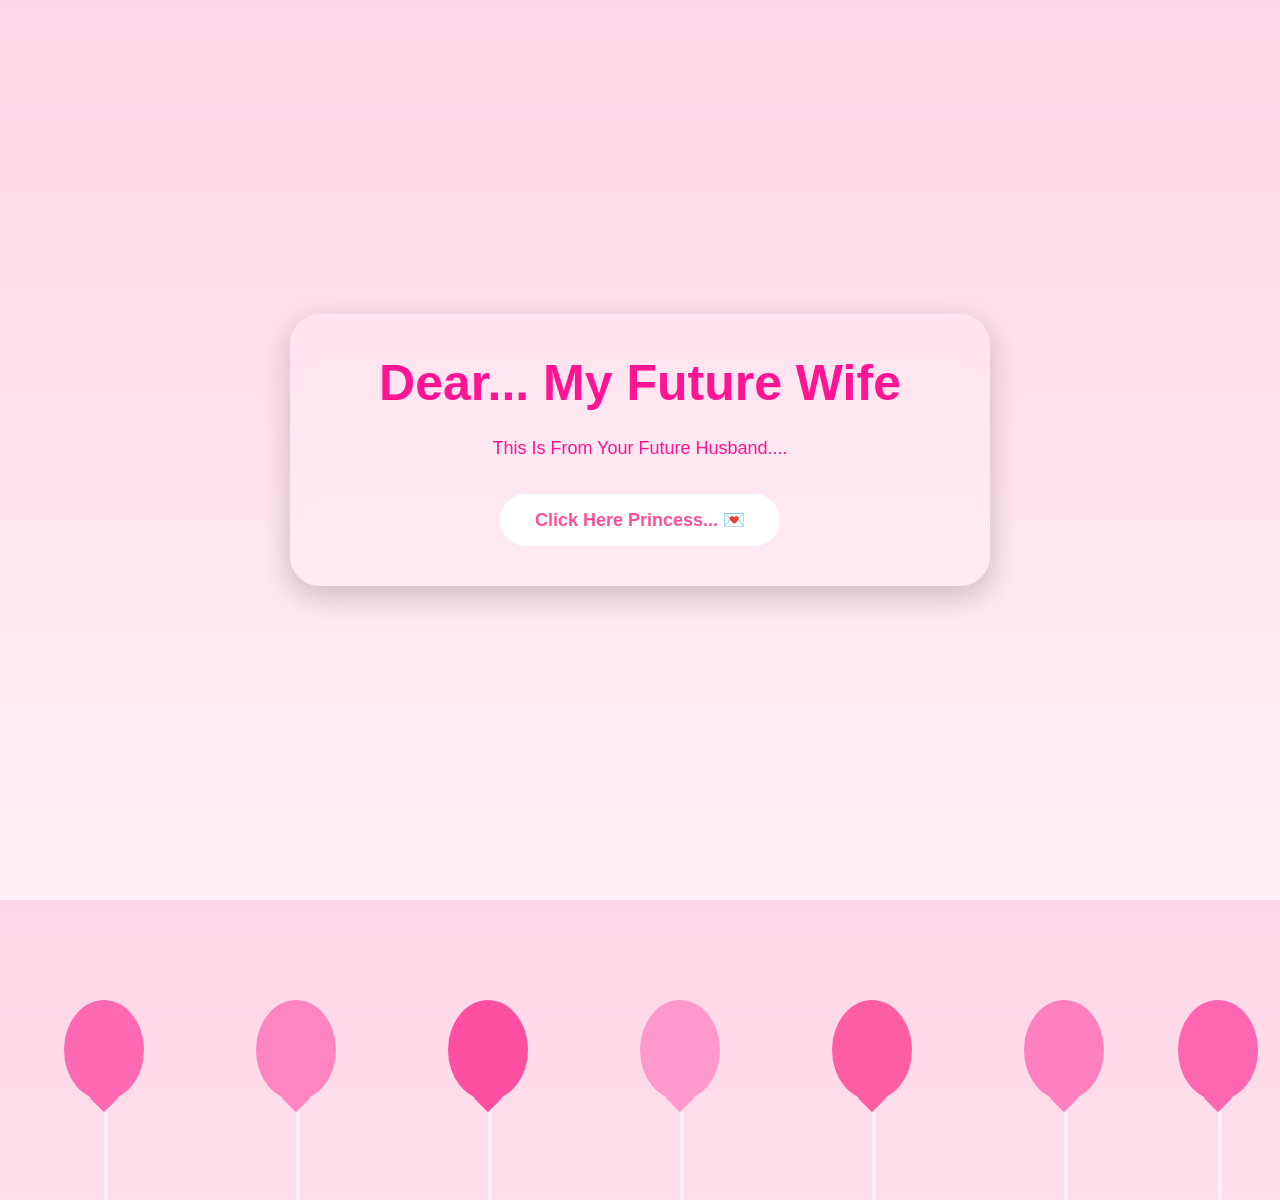
<file: index.html>
<!DOCTYPE html>
<html lang="ms">
<head>
  <meta charset="UTF-8">
  <meta name="viewport" content="width=device-width, initial-scale=1.0">
  <title>Untuk Awak ❤️</title>

  <link rel="stylesheet" href="style.css">

<style>
body{
    margin:0;
    overflow:hidden;
    background:linear-gradient(to bottom,#ffd6e7,#fff0f6);
}

/* Balloon */
.balloon{
    position:absolute;
    bottom:-200px;
    width:80px;
    height:100px;
    border-radius:50%;
    animation:floatUp linear infinite;
}

.balloon:before{
    content:'';
    position:absolute;
    width:4px;
    height:100px;
    background:rgba(255,255,255,0.6);
    top:100px;
    left:50%;
}

.balloon:after{
    content:'';
    position:absolute;
    width:20px;
    height:20px;
    background:inherit;
    left:30px;
    bottom:-8px;
    transform:rotate(45deg);
}

/* Belon pelbagai warna pink */
.b1{left:5%; background:#ff69b4; animation-duration:12s;}
.b2{left:20%; background:#ff85c1; animation-duration:15s;}
.b3{left:35%; background:#ff4fa3; animation-duration:11s;}
.b4{left:50%; background:#ff99cc; animation-duration:14s;}
.b5{left:65%; background:#ff5fa2; animation-duration:13s;}
.b6{left:80%; background:#ff80bf; animation-duration:16s;}
.b7{left:92%; background:#ff66b2; animation-duration:10s;}

/* Gerakan naik + goyang */
@keyframes floatUp{
    0%{
        transform:translateY(0) rotate(-5deg);
    }
    25%{
        transform:translateY(-25vh) translateX(20px) rotate(5deg);
    }
    50%{
        transform:translateY(-50vh) translateX(-20px) rotate(-5deg);
    }
    75%{
        transform:translateY(-75vh) translateX(15px) rotate(5deg);
    }
    100%{
        transform:translateY(-120vh) translateX(-15px) rotate(-5deg);
    }
}
h1 {
  color:#ff1493;
}
p {
  color:#ff1493;
}

</style>
</head>


<body class="center">


<div class="balloon b1"></div>
<div class="balloon b2"></div>
<div class="balloon b3"></div>
<div class="balloon b4"></div>
<div class="balloon b5"></div>
<div class="balloon b6"></div>
<div class="balloon b7"></div>



<div class="box fade">

  <h1 >Dear... My Future Wife </h1>

  <p>
    This Is From Your Future Husband....
  </p>



  <a href="bday.html">

    <button>Click Here Princess... 💌</button>
  </a>

</div>

<script>

const song = document.getElementById("song");

// AUTO PLAY
window.addEventListener("load", () => {

  song.play();

});

</script>

</body>
</html>
</file>
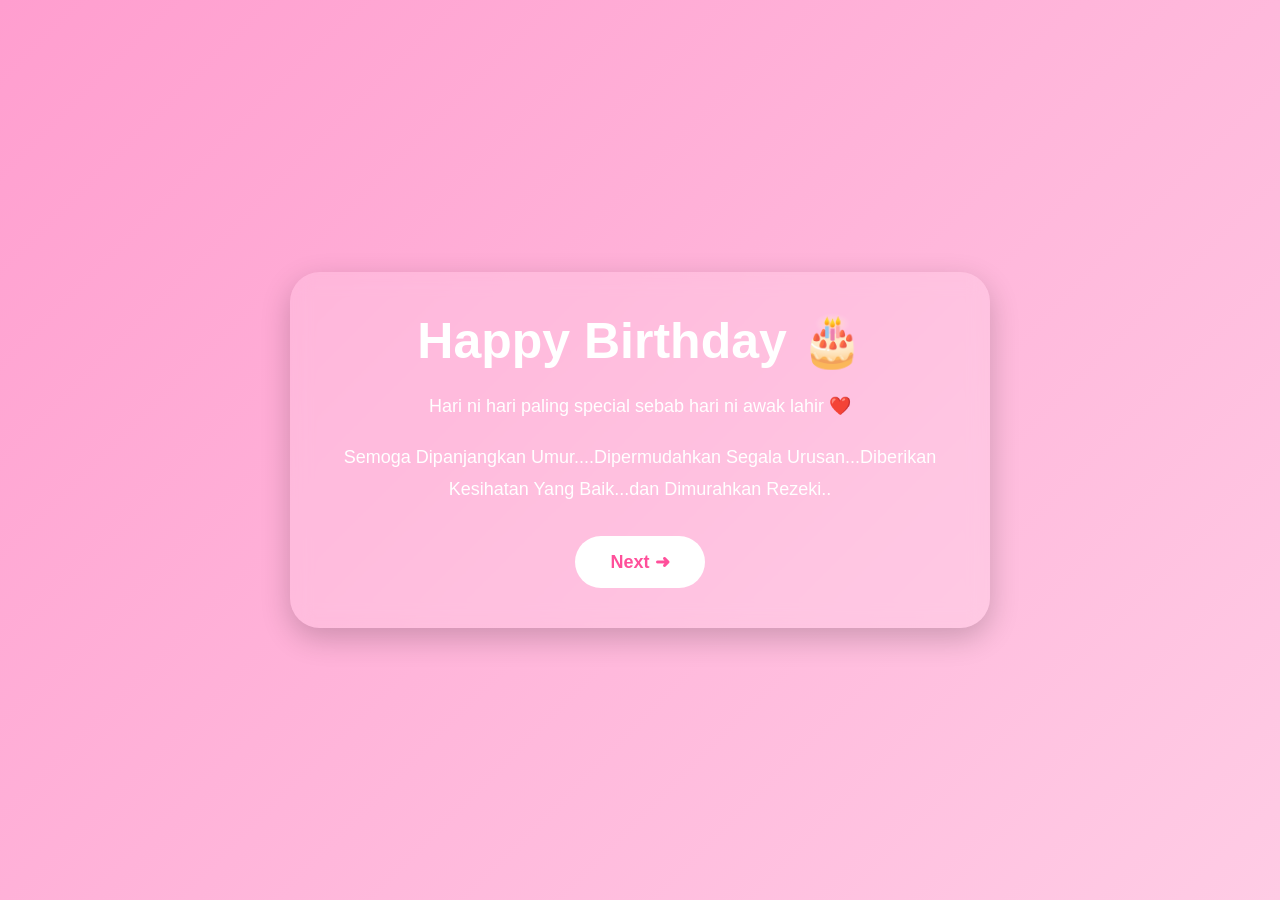
<file: bday.html>
<!DOCTYPE html>
<html lang="ms">
<head>
  <meta charset="UTF-8">
  <meta name="viewport" content="width=device-width, initial-scale=1.0">

  <title>Happy Birthday ❤️</title>

  <link rel="stylesheet" href="style.css">
</head>

<body class="center">
<div class="box fade">

  <h1>Happy Birthday 🎂</h1>

  <p>
    Hari ni hari paling special sebab hari ni awak lahir ❤️
  </p>
  <br>
  <p>
    Semoga Dipanjangkan Umur....Dipermudahkan Segala Urusan...Diberikan Kesihatan Yang Baik...dan Dimurahkan Rezeki..
  </p>

  <a href="gambar.html">
    <button>Next ➜</button>
  </a>

</div>

</body>

</html>
</file>
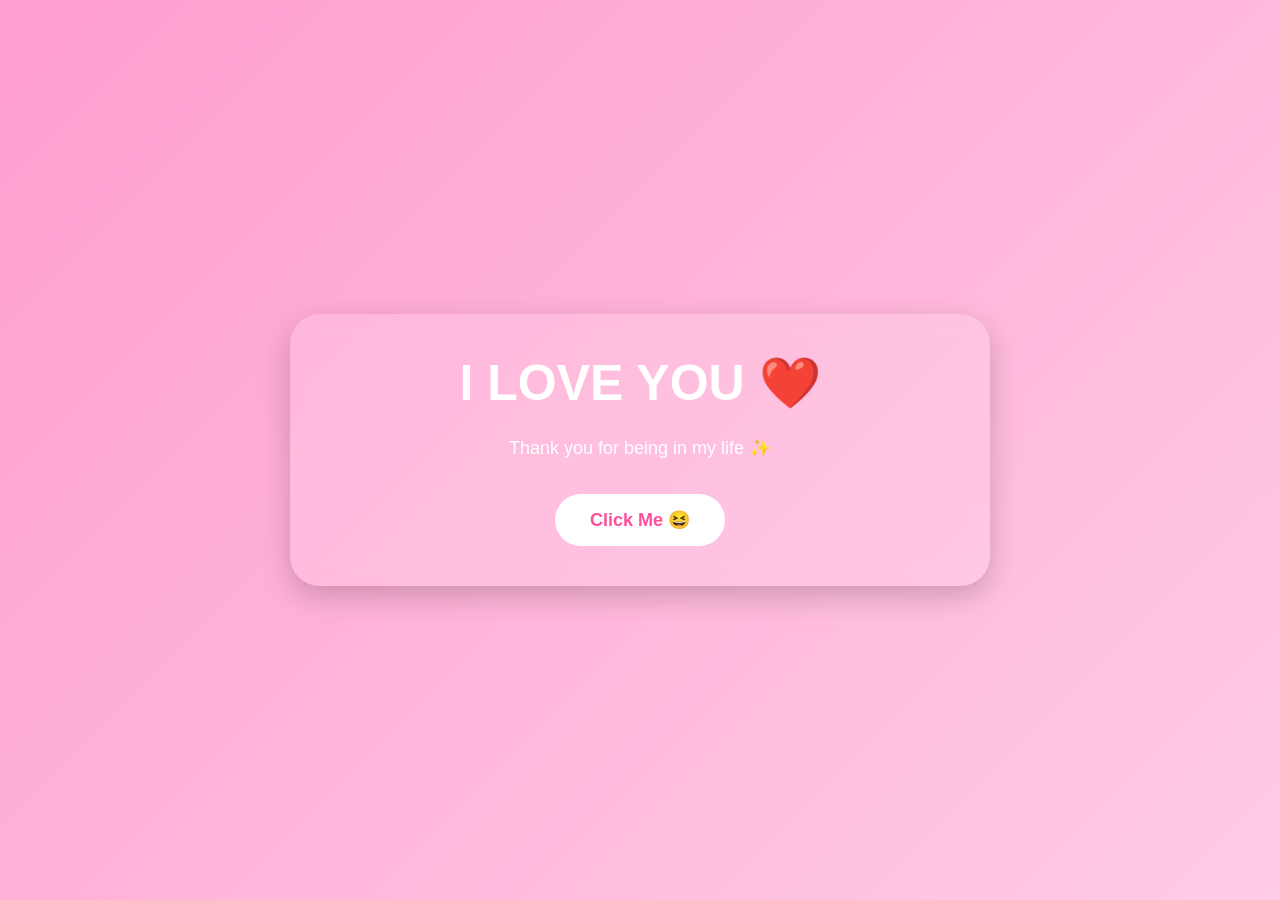
<file: ending.html>
<!DOCTYPE html>
<html lang="ms">
<head>
  <meta charset="UTF-8">
  <meta name="viewport" content="width=device-width, initial-scale=1.0">

  <title>I Love You ❤️</title>

  <link rel="stylesheet" href="style.css">
</head>
<body class="center">

<div class="box fade">

  <h1>I LOVE YOU ❤️</h1>

  <p>
    Thank you for being in my life ✨
  </p>

  <button onclick="love()">
    Click Me 😆
  </button>

</div>

<script>

function love(){
  alert("I love you so much... ❤️ I have something for you on 15hb");
}

</script>

</body>
</html>
</file>
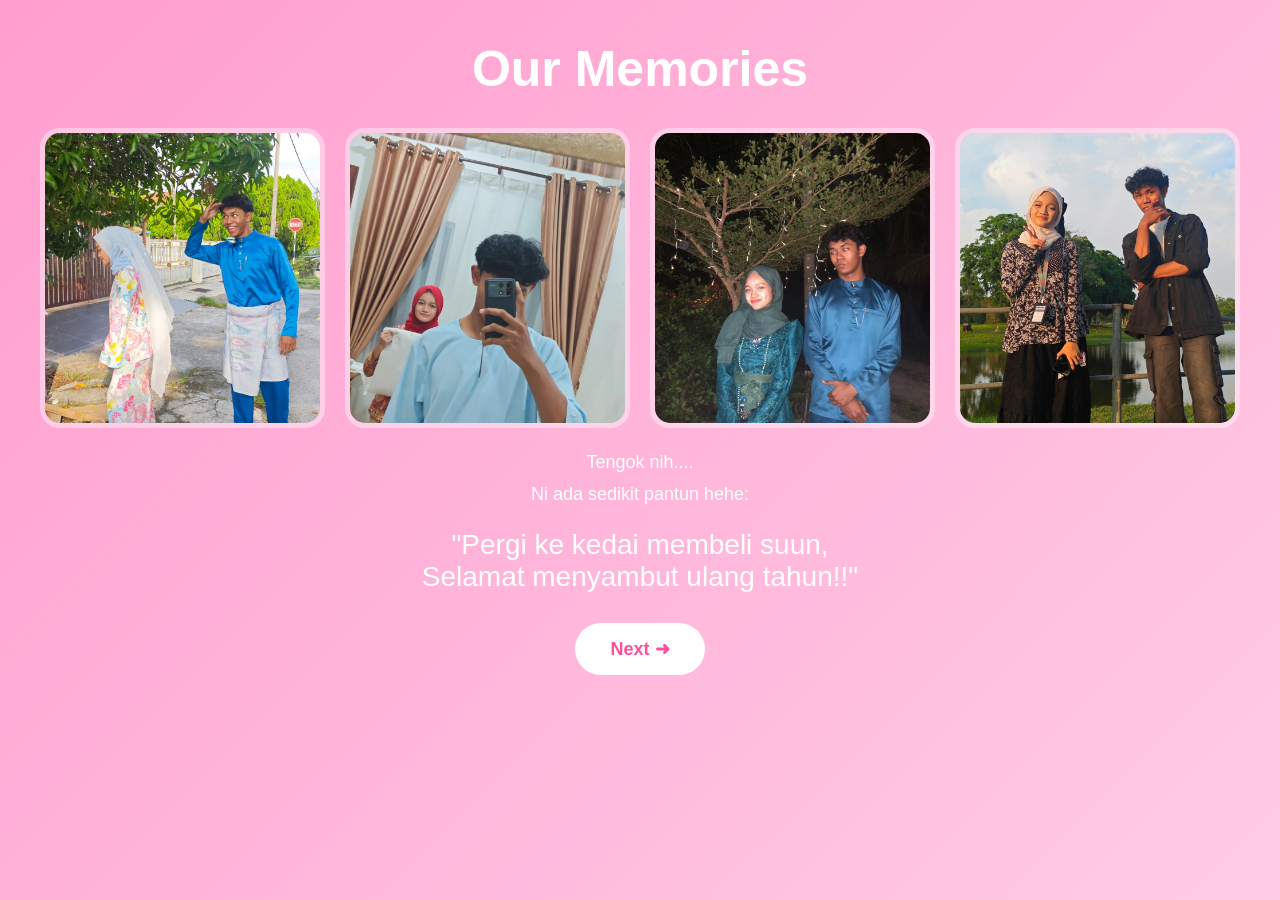
<file: gambar.html>
<!DOCTYPE html>
<html lang="ms">
<head>
  <meta charset="UTF-8">
  <meta name="viewport" content="width=device-width, initial-scale=1.0">

  <title>Kenangan Kita 📸</title>

  <link rel="stylesheet" href="style.css">
</head>
<style>
  
p1 {
  font-size: 28px;
}





</style>
<body>



<div class="gallery-page fade">

  <h1>Our Memories</h1>

  <div class="gallery">

    <img src="2.jpeg">
    <img src="4.jpeg">
    <img src="1.jpeg">
    <img src="3.jpeg">

  </div>
  <br>
  <p>
   Tengok nih....
  </p>
  <p>Ni ada sedikit pantun hehe:</p>
  <br>
  <p1>
  "Pergi ke kedai membeli suun,
  <br>Selamat menyambut ulang tahun!!"
  </p1>
<br>
  <a href="tulisan.html">
    <button>Next ➜</button>
  </a>

</div>

</body>
</html>
</file>
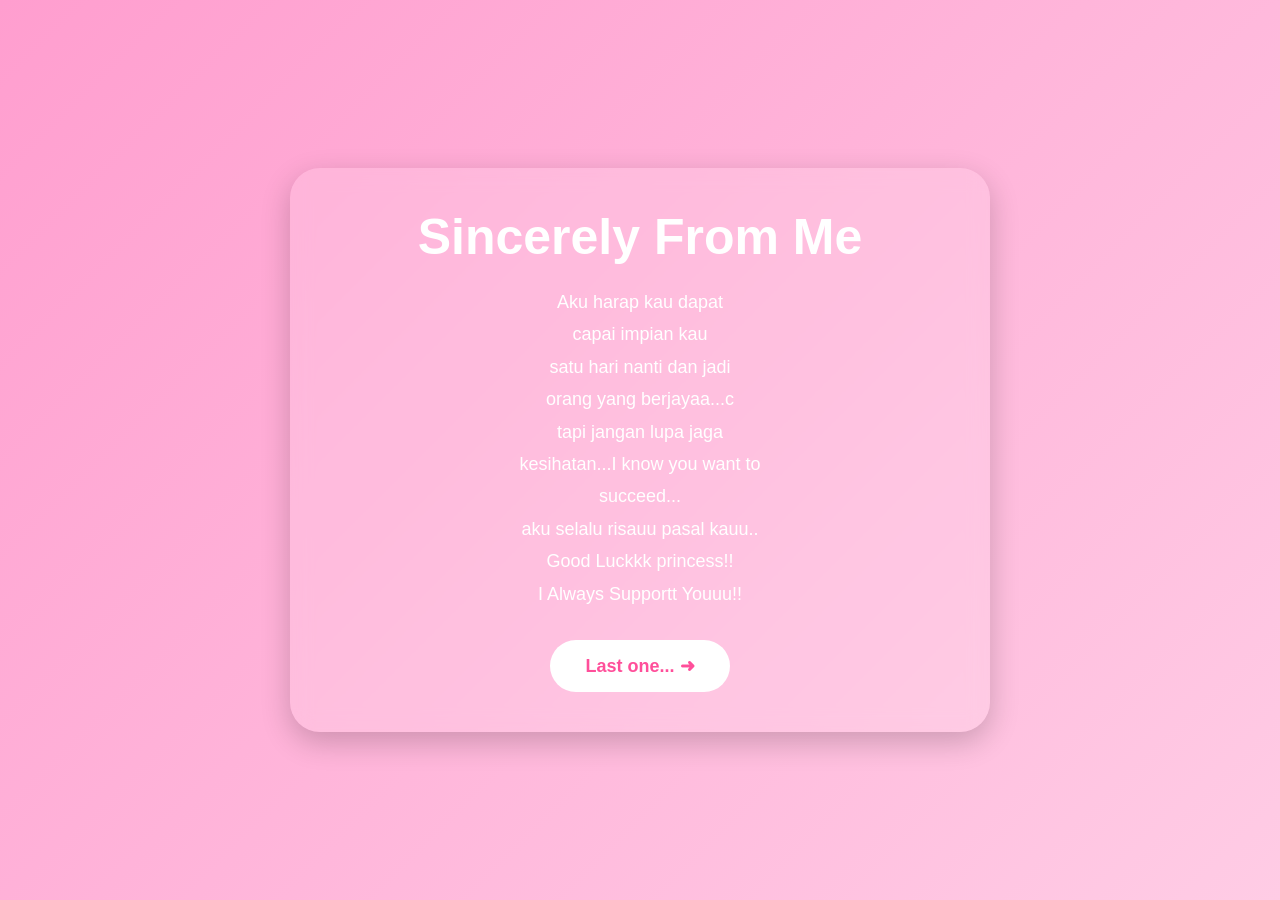
<file: tulisan.html>
<!DOCTYPE html>
<html lang="ms">
<head>
  <meta charset="UTF-8">
  <meta name="viewport" content="width=device-width, initial-scale=1.0">

  <title>Untuk Awak 💌</title>

  <link rel="stylesheet" href="style.css">
</head>
<body class="center">

<div class="letter fade">

  <h1>Sincerely From Me</h1>

  <p>
            Aku harap kau dapat 
       <br>  capai impian kau
        <br>   satu hari nanti dan jadi 
         <br>    orang yang berjayaa...c
          <br>     tapi jangan lupa jaga 
           <br>      kesihatan...I know you want to
            <br>       succeed...
             <br>        aku selalu risauu pasal kauu..
              <br>         Good Luckkk princess!!
               <br>          I Always Supportt Youuu!!
  </p>

  <a href="ending.html">
    <button>Last one... ➜</button>
  </a>

</div>

</body>
</html>
</file>
<file: style.css>
*{
  margin:0;
  padding:0;
  box-sizing:border-box;
  font-family:Poppins,sans-serif;
}

body{
  background:linear-gradient(135deg,#ff9ecf,#ffcce5);
  color:white;
  min-height:100vh;
}

.center{
  display:flex;
  justify-content:center;
  align-items:center;
  text-align:center;
  padding:20px;
}

.box,
.letter{
  background:rgba(255,255,255,0.15);
  padding:40px;
  border-radius:30px;
  backdrop-filter:blur(10px);
  width:90%;
  max-width:700px;
  box-shadow:0 10px 30px rgba(0,0,0,0.2);
}

h1{
  font-size:50px;
  margin-bottom:20px;
}

p{
  line-height:1.8;
  font-size:18px;
}

button{
  margin-top:30px;
  padding:15px 35px;
  border:none;
  border-radius:50px;
  background:white;
  color:#ff4f9a;
  font-size:18px;
  cursor:pointer;
  transition:0.3s;
  font-weight:bold;
}

button:hover{
  transform:scale(1.1);
}

.gallery-page{
  padding:40px;
  text-align:center;
}

.gallery{
  margin-top:30px;
  display:grid;
  grid-template-columns:repeat(auto-fit,minmax(200px,1fr));
  gap:20px;
}



.gallery img{
  width:100%;
  height:300px;
  object-fit:cover;
  border-radius:20px;
  border:5px solid rgba(255,255,255,0.4);
  transition:0.3s;
}

.gallery img:hover{
  transform:scale(1.05);
}

.fade{
  animation:fade 1s;
}

footer{
    position: fixed;
    bottom: 15px;
    left: 0;
    width: 100%;
    text-align: center;
    color: white;
    z-index: 9999;
}


@keyframes fade{
  from{
    opacity:0;
    transform:translateY(20px);
  }

  to{
    opacity:1;
    transform:translateY(0);
  }
}

@media(max-width:768px){

  h1{
    font-size:35px;
  }

  p{
    font-size:16px;
  }

}
</file>
